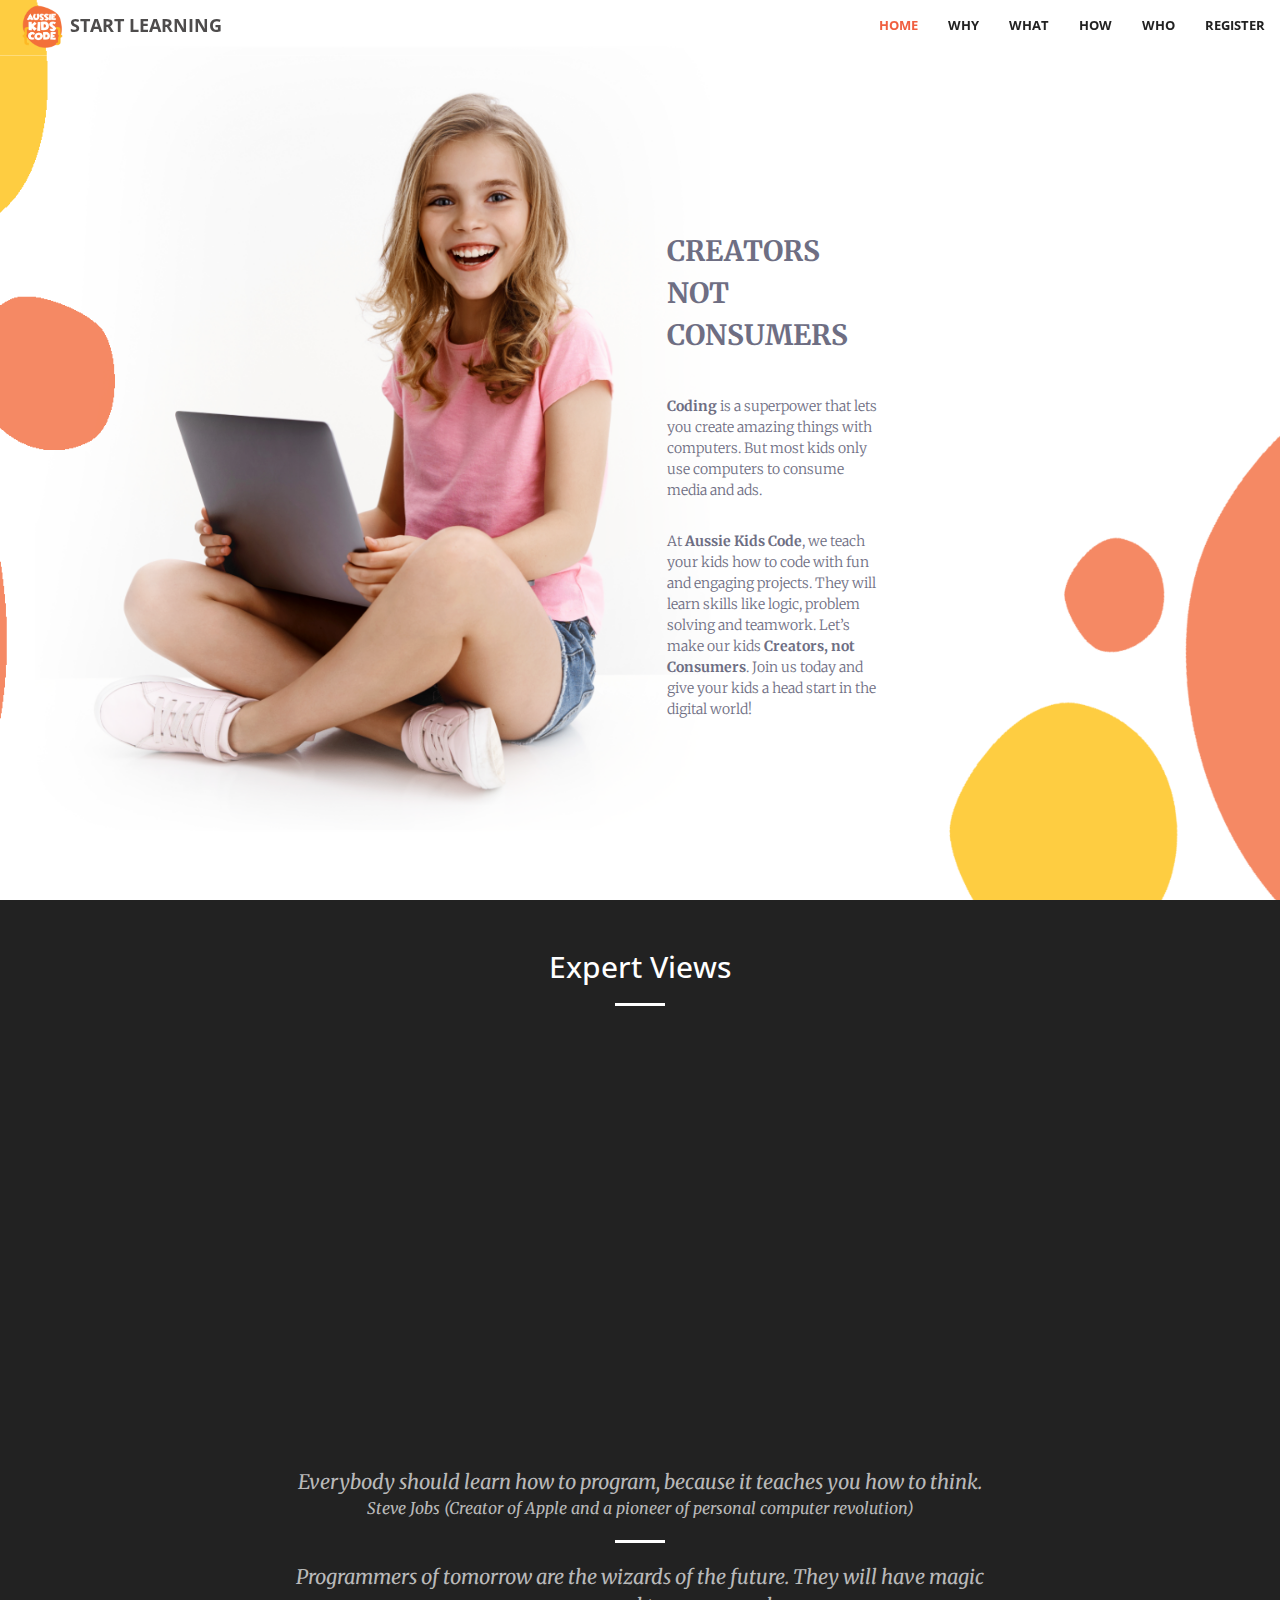
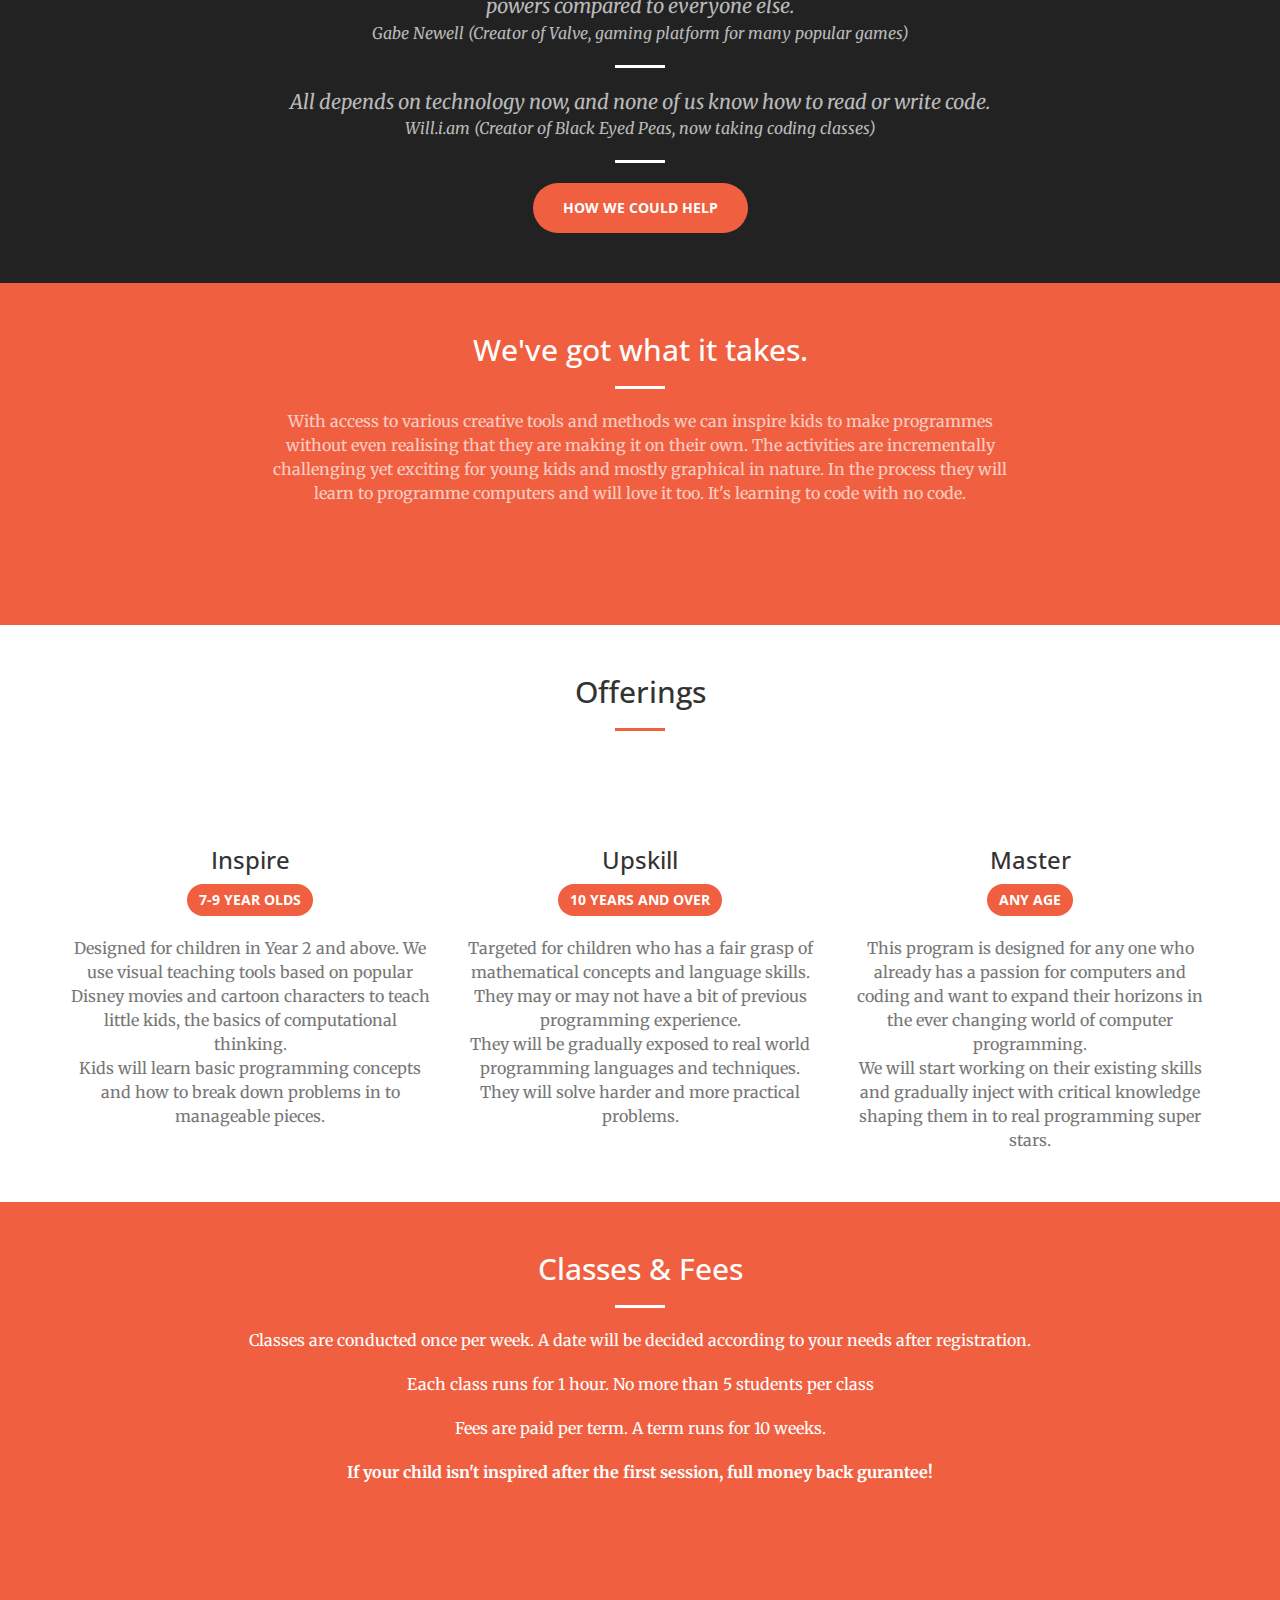
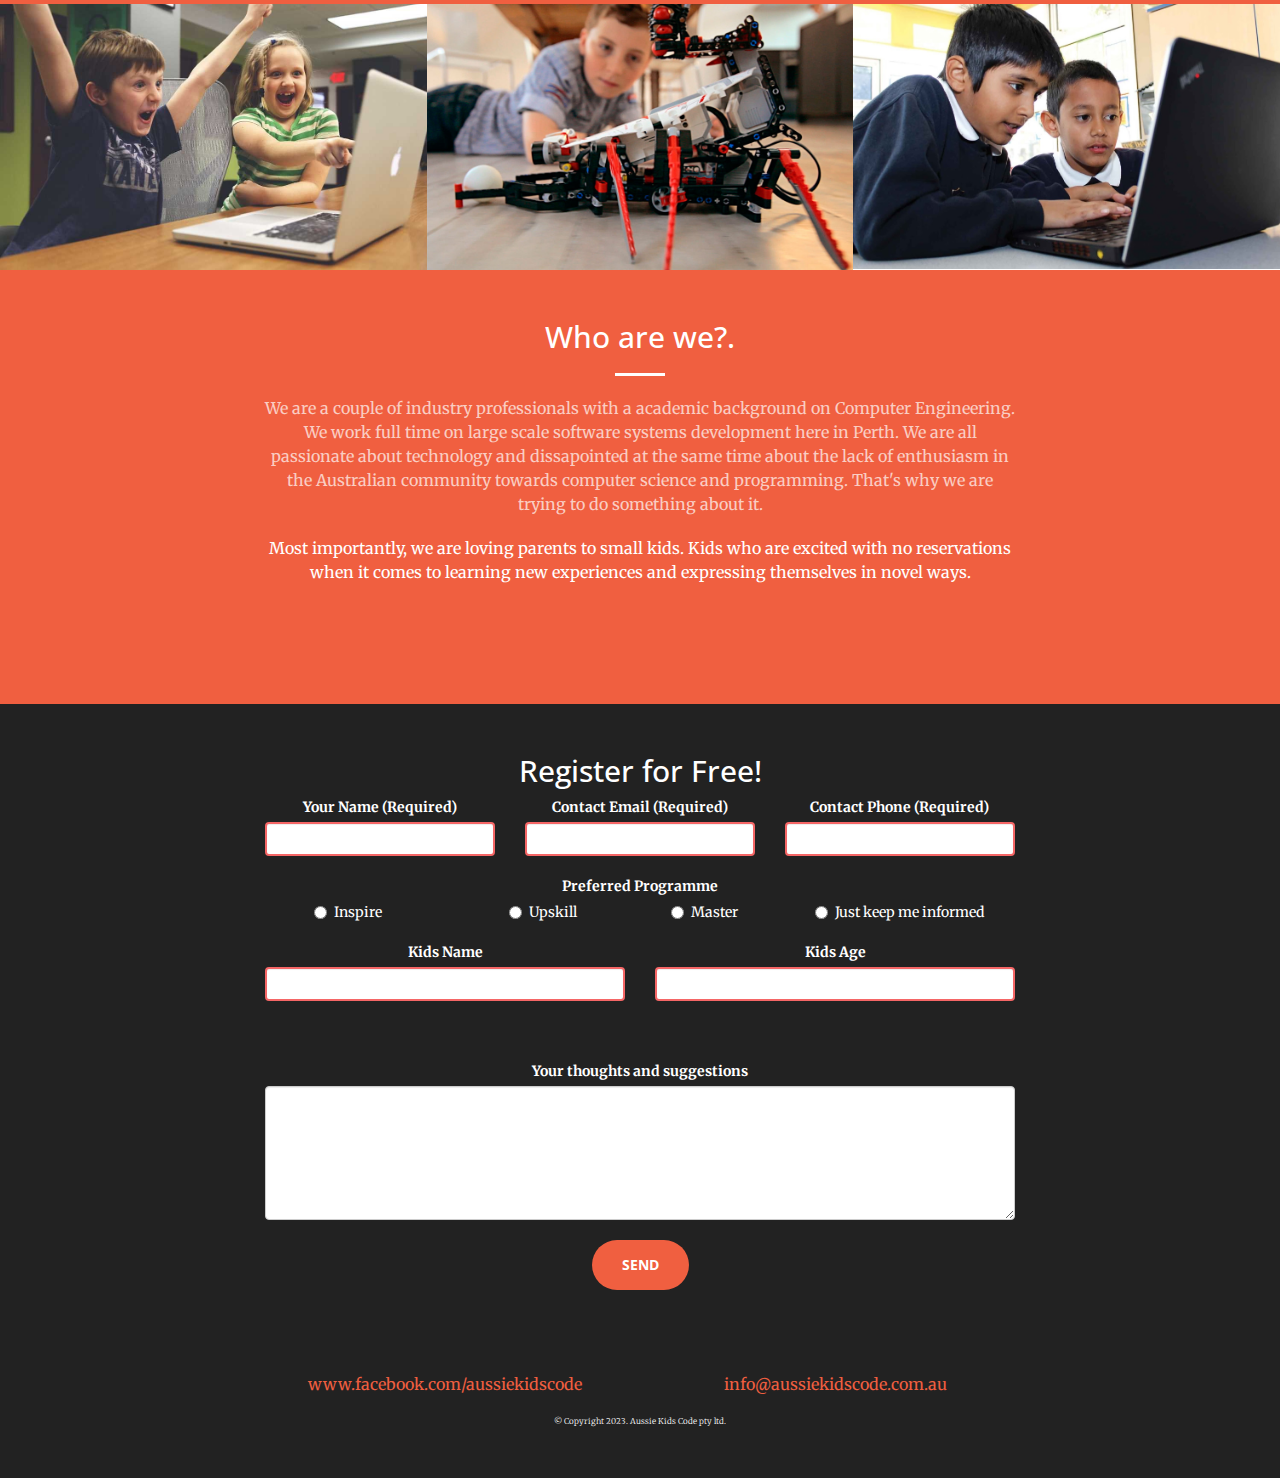
<file: index.html>
﻿<!DOCTYPE html>
<html lang="en">

    <head>
        <meta charset="utf-8">
        <meta http-equiv="X-UA-Compatible" content="IE=edge">
        <meta name="viewport" content="width=device-width, initial-scale=1">
        <meta name="description" content="">
        <meta name="author" content="">
        <title>Aussie Kids Code</title>
        <!-- Bootstrap Core CSS -->
        <link rel="stylesheet" href="css/bootstrap.min.css" type="text/css">
        <link rel="icon" href="favicon.ico" type="image/x-icon" />
        <!-- Custom Fonts -->
        <link href='https://fonts.googleapis.com/css?family=Open+Sans:300italic,400italic,600italic,700italic,800italic,400,300,600,700,800'
        rel='stylesheet' type='text/css'>
        <link href='https://fonts.googleapis.com/css?family=Merriweather:400,300,300italic,400italic,700,700italic,900,900italic'
        rel='stylesheet' type='text/css'>
        <link rel="stylesheet" href="font-awesome/css/font-awesome.min.css" type="text/css">
        <!-- Plugin CSS -->
        <link rel="stylesheet" href="css/animate.min.css" type="text/css">
        <!-- Custom CSS -->
        <link rel="stylesheet" href="css/creative.css" type="text/css">
        <link rel="stylesheet" href="css/site.css" type="text/css">
        <!-- HTML5 Shim and Respond.js IE8 support of HTML5 elements and media queries -->
        <!-- WARNING: Respond.js doesn't work if you view the page via file:// -->
        <!--[if lt IE 9]>
            <script src="https://oss.maxcdn.com/libs/html5shiv/3.7.0/html5shiv.js"></script>
            <script src="https://oss.maxcdn.com/libs/respond.js/1.4.2/respond.min.js"></script>
        <![endif]-->
    </head>

    <body id="page-top">
        <nav id="mainNav" class="navbar navbar-default navbar-fixed-top">
            <div class="container-fluid">
                <!-- Brand and toggle get grouped for better mobile display -->
                <div class="navbar-header">
                    <button type="button" class="navbar-toggle collapsed" data-toggle="collapse" data-target="#bs-example-navbar-collapse-1">
                        <span class="sr-only">Toggle navigation</span>
                        <span class="icon-bar"></span>
                        <span class="icon-bar"></span>
                        <span class="icon-bar"></span>
                    </button>
                       <img src="img\AKC-Logo.png" style="width:10%; float:left; margin:5px"></img>
                    <a class="navbar-brand page-scroll" href="#contact">Start Learning</a>

                </div>
                <!-- Collect the nav links, forms, and other content for toggling -->
                <div class="collapse navbar-collapse" id="bs-example-navbar-collapse-1">
                    <ul class="nav navbar-nav navbar-right">
                         <li>
                            <a class="page-scroll" href="#home">Home</a>
                        </li>
                        <li>
                            <a class="page-scroll" href="#video">Why</a>
                        </li>
                        <li>
                            <a class="page-scroll" href="#services">What</a>
                        </li>
                        <li>
                                <a class="page-scroll" href="#classes">How</a>
                            </li>
                        <li>
                            <a class="page-scroll" href="#team">Who</a>
                        </li>
                        <li>
                            <a class="page-scroll" href="#contact">Register</a>
                        </li>
                    </ul>
                </div>
                <!-- /.navbar-collapse -->
            </div>
            <!-- /.container-fluid -->
        </nav>
        <header id="home">
            <div class="header-content row" >
                <div class="header-content-inner col-md-3"></div>
                <div class="header-content-inner col-md-3"></div>
                <div class="header-content-inner col-md-3 header-content-inner-text" id="header-content-inner-text" style="display: none;">
                     <br/>
                    <br/>
                    <br/>
                    <p class="inner-header">CREATORS not CONSUMERS</p>
                    <br/>
                    <p><b>Coding</b> is a superpower that lets you create amazing things with computers. But most kids only use computers to consume media and ads.</p>
                    <br/>
                    <p>At <b>Aussie Kids Code</b>, we teach your kids how to code with fun and engaging projects. They will learn skills like logic, problem solving and teamwork. Let’s make our kids <b>Creators, not Consumers</b>. Join us today and give your kids a head start in the digital world!</p>
                </div>
                <div class="header-content-inner col-md-3"></div>
            </div>

        </header>
        <section class="bg-dark" id="video">
            <div class="container">
                <div class="row">
                    <div class="col-lg-8 col-lg-offset-2 text-center">
                        <h2 class="section-heading">Expert Views</h2>
                        <hr class="light" />
                        <!-- 4:3 aspect ratio -->
                        <div class="embed-responsive embed-responsive-16by9">
                            <iframe width="560" height="315" src="https://www.youtube.com/embed/nKIu9yen5nc" frameborder="0" allowfullscreen></iframe>

                        </div>
                        <br/>
                         <i class="text-faded-lg-i">
                            Everybody should learn how to program, because it teaches you how to think.
                            <p>Steve Jobs (Creator of Apple and a pioneer of personal computer revolution)</p>
                         </i>
                          <hr class="light"/>
                        <i class="text-faded-lg-i">
                            Programmers of tomorrow are the wizards of the future. They will have magic powers compared to everyone else.
                            <p>Gabe Newell (Creator of Valve, gaming platform for many popular games)</p>
                         </i>
                          <hr class="light"/>
                         <!--<i class="text-faded-lg-i">
                            It's the closest thing we have to a super power.
                            <p>Drew Houston (Creator of Dropbox, premier online backup storage service)</p>
                         </i>
                           <hr class="light"/>-->
                          <i class="text-faded-lg-i">
                           All depends on technology now, and none of us know how to read or write code.
                            <p>Will.i.am (Creator of Black Eyed Peas, now taking coding classes)</p>
                         </i>
                        <hr class="light"/>
                        <a href="#services" class="btn btn-primary btn-xl page-scroll">How we could help</a>
                    </div>
                </div>
            </div>
        </section>
        <section class="bg-primary" id="services">
            <div class="container">
                <div class="row">
                    <div class="col-lg-8 col-lg-offset-2 text-center">
                        <h2 class="section-heading">We've got what it takes.</h2>
                        <hr class="light">
                        <p class="text-faded">With access to various creative tools and methods we can inspire kids to make programmes without even realising that they are making it on their own. The activities are incrementally challenging yet exciting for young kids and mostly graphical in nature. In the process they will learn to programme computers and will love it too. It's learning to code with no code.</p>
                        <a href="#contact" class="btn btn-default btn-xl wow tada">Get Started!</a>
                    </div>
                </div>
            </div>
        </section>
        <section id="offerings">
            <div class="container">
                <div class="row">
                    <div class="col-lg-12 text-center">
                        <h2 class="section-heading">Offerings</h2>
                        <hr class="primary">
                    </div>
                </div>
            </div>
            <div class="container">
                <div class="row">
                    <div class="col-lg-4 col-md-6 text-center">
                        <div class="service-box">
                            <i class="fa fa-4x fa-bolt wow bounceIn text-primary" data-wow-delay=".2s"></i>
                            <h3>Inspire</h3>
                            <button class="btn btn-primary">7-9 year olds</button>
                            <br/><br/>
                            <p class="text-muted" >Designed for children in Year 2 and above. We use visual teaching tools based on popular Disney movies and cartoon characters to teach little kids, the basics of computational thinking.</p>
                            <p class="text-muted">Kids will learn basic programming concepts and how to break down problems in to manageable pieces.</p>
                        </div>
                    </div>
                    <div class="col-lg-4 col-md-6 text-center">
                        <div class="service-box">
                            <i class="fa fa-4x fa-pagelines wow bounceIn text-primary" data-wow-delay=".2s"></i>
                            <h3>Upskill</h3>

                            <button class="btn btn-primary">10 years and over</button>
                            <br/><br/>
                            <p class="text-muted">Targeted for children who has a fair grasp of mathematical concepts and language skills. They may or may not have a bit of previous programming experience.
                            <p class="text-muted"> They will be gradually exposed to real world programming languages and techniques. They will solve harder and more practical problems.</p>
                        </p>
                        </div>
                    </div>
                    <div class="col-lg-4 col-md-6 text-center">
                        <div class="service-box">
                            <i class="fa fa-4x fa-magic wow bounceIn text-primary" data-wow-delay=".3s"></i>
                            <h3>Master</h3>
                            <button class="btn btn-primary">Any age</button>
                            <br/><br/>
                            <p class="text-muted">This program is designed for any one who already has a passion for computers and coding and want to expand their horizons in the ever changing world of computer programming. </p>
                                    <p class="text-muted">We will start working on their existing skills and gradually inject with critical knowledge shaping them in to real programming super stars.</p>
                        </div>
                    </div>
                </div>
            </div>
        </section>
        <section class="bg-primary" id="classes">
                <div class="container">
                        <div class="row">
                                <div class="col-lg-12 text-center">
                                    <h2 class="section-heading">Classes &amp; Fees</h2>
                                    <hr class="light">
                                    <p>Classes are conducted once per week. A date will be decided according to your needs after registration.</p>
                                    <p>Each class runs for 1 hour. No more than 5 students per class</p>
                                    <p>Fees are paid per term. A term runs for 10 weeks.</p>
                                    <p><b>If your child isn't inspired after the first session, full money back gurantee!</b></p>
                                    <a href="#contact" class="btn btn-default btn-xl wow tada">Register for free.</a>
                                </div>
                            </div>
                </div>
        </section>
        <section class="no-padding" id="portfolio">
            <div class="container-fluid">
                <div class="row no-gutter">
                    <div class="col-lg-4 col-sm-6">
                        <a href="#" class="portfolio-box">
                        <img src="img/portfolio/2kidshappy2.jpg" class="img-responsive" alt="">
                        <div class="portfolio-box-caption">
                            <div class="portfolio-box-caption-content">
                                <div class="project-category text-faded">
                                    </div>
                                <div class="project-name">
                                    Inspire
                                </div>
                            </div>
                        </div>
                    </a>
                    </div>
                    <div class="col-lg-4 col-sm-6">
                        <a href="#" class="portfolio-box">
                        <img src="img/portfolio/legomindstorm1.png" class="img-responsive" alt="">
                        <div class="portfolio-box-caption">
                            <div class="portfolio-box-caption-content">
                                <div class="project-category text-faded">

                                </div>
                                <div class="project-name">
                                    Upskill
                                </div>
                            </div>
                        </div>
                    </a>
                    </div>
                    <div class="col-lg-4 col-sm-6">
                        <a href="#" class="portfolio-box">
                        <img src="img/portfolio/two-children-working-on-computer.jpg" class="img-responsive" alt="">
                        <div class="portfolio-box-caption">
                            <div class="portfolio-box-caption-content">
                                <div class="project-category text-faded">

                                </div>
                                <div class="project-name">
                                    Master
                                </div>
                            </div>
                        </div>
                    </a>
                    </div>
                </div>
            </div>
        </section>
        <section id="team" class="bg-primary">
            <div class="container">
                <div class="row">
                    <div class="col-lg-8 col-lg-offset-2 text-center">
                        <h2 class="section-heading">Who are we?.</h2>
                            <hr class="light">
                            <p class="text-faded">We are a couple of industry professionals with a academic background on Computer Engineering. We work full
                            time on large scale software systems development here in Perth. We are all passionate about technology and dissapointed at
                            the same time about the lack of enthusiasm in the Australian community towards computer science and programming. That's why we are trying to
                            do something about it.</p>
                            <p>Most importantly, we are loving parents to small kids. Kids who are excited with no reservations when it comes to learning new experiences and expressing themselves in novel ways. </p>
                            <a href="#contact" class="btn btn-default btn-xl wow tada">Register for free.</a>
                    </div>
                </div>
            </div>
        </section>

        <section id="contact" class="bg-dark">
            <div class="container">
                <div class="row">
                <div class="col-lg-8 col-lg-offset-2 text-center">
                    <div class="contact-form">
                        <h2 class="section-heading">Register for Free!</h2>
                        <form role="form" class=".form-inline" id="contact-form" name="contact-form">
                            <div class="row" style="display:none" id="successMsg">
                                <div class="col-lg-12">
                                    <div class="alert alert-success text-center" >
                                      <strong>Thank you!</strong> Your response is received. We will be in touch shortly.
                                    </div>
                                </div>
                            </div>
                            <div class="row" style="display:none" id="failureMsg">
                                <div class="col-lg-12">
                                    <div class="alert alert-danger text-center" >
                                      <strong>Sorry!</strong> We failed to deliver the message. Can you please try again?
                                    </div>
                                </div>
                            </div>
                             <div class="row" style="display:none" id="progressBar">
                                <div class="col-lg-12">
                                 <div class="progress-bar progress-bar-striped active" role="progressbar"  aria-valuenow="100" aria-valuemin="0" aria-valuemax="100" style="width:100%">
                                    Sending message
                                </div>
                                    </div>
                            </div>
                            <div class="row">
                                    <div class="col-lg-4">
                                        <label for="mail">Your Name (Required)</label>
                                        <input type="text" class="form-control" id="name" name="name" required >
                                    </div>
                                    <div class="col-lg-4">
                                        <label for="mail">Contact Email (Required)</label>
                                        <input type="email" class="form-control" id="email" name="email" required>
                                    </div>
                                     <div class="col-lg-4">
                                        <label for="phone">Contact Phone (Required)</label>
                                        <input type="text" class="form-control" id="phone" name="phone" required>
                                    </div>
                                </div>
                                <br/>
                            <div class="row">
                                    <div class="col-lg-12">
                                        <label for="prg">Preferred Programme</label>
                                    </div>
                               </div>

                               <div class="row" id="prgSelection">
                                   <div class="col-lg-3">
                                       <label class="radio-inline">
                                         <input type="radio" name="inlineRadioOptions" id="prg" value="Inspire" class="rdoption"> Inspire
                                       </label>
                                   </div>
                                    <div class="col-lg-3">
                                       <label class="radio-inline">
                                         <input type="radio" name="inlineRadioOptions" id="prg" value="Upskill" class="rdoption"> Upskill
                                       </label>
                                   </div>
                                    <div class="col-lg-2">
                                       <label class="radio-inline">
                                         <input type="radio" name="inlineRadioOptions" id="prg" value="Master" class="rdoption"> Master
                                       </label>
                                   </div>
                                   <div class="col-lg-4">
                                       <label class="radio-inline">
                                         <input type="radio" name="inlineRadioOptions" id="prg" value="None" class="rdoption">Just keep me informed
                                       </label>
                                       </div>
                                   </div>
                               </div>
                               <br/>
                            <div class="row">
                                <div class="col-lg-6">
                                    <label for="name">Kids Name</label>
                                    <input type="text" class="form-control" id="kidsname" name="kidsname" required>
                                </div>
                                <div class="col-lg-6">
                                    <label for="age">Kids Age</label>
                                    <input type="text" class="form-control" id="kidsage" name="kidsage" required>
                                </div>
                            </div>
                            <br/>

                              <br/>

                            <br/>
                            <div class="row">
                                <div class="col-lg-12">
                                    <label for="message">Your thoughts and suggestions</label>
                                    <textarea class="form-control" rows="6" id="comments"></textarea>
                                </div>
                            </div>
<br/>
                            <div class="row">
                                  <!--<a href="#" class="btn btn-primary btn-xl" onclick="javascript:return submitForm();">Send</a>-->
								   <button href="#" class="btn btn-primary btn-xl" type="submit">Send</button>
                            </div>
                        </form>
                        <br/>
                        <br/>
                </div>


                    <!-- <div class="col-lg-8 col-lg-offset-2 text-center">
                        <h2 class="section-heading">Let's Get In Touch!</h2>
                        <hr class="primary">
                        <p>Ready to give your child a great gift for future? </p>
                            <p>Give us a call or send us an email and we will get back to you right away!</p>
                    </div> -->
                    <div class="col-lg-4 col-lg-offset-2 text-center">
                        <i class="fa fa-facebook fa-3x wow bounceIn"></i>
                        <p>
                            <a href="https://www.facebook.com/aussiekidscode" target="_blank">www.facebook.com/aussiekidscode</a>
                        </p>
                    </div>
                    <div class="col-lg-4 text-center">
                        <i class="fa fa-envelope-o fa-3x wow bounceIn" data-wow-delay=".1s"></i>
                        <p>
                            <a href="mailto:info@aussiekidscode.com.au">info@aussiekidscode.com.au</a>
                        </p>
                    </div>

                </div>
                  <div class="row">
                    <div class="col-md-12">
                        <div class="footer text-center">
                            <span>&copy; Copyright 2023. Aussie Kids Code pty ltd.</span>
                        </div>
                    </div>
                </div>
            </div>
        </section>
        <!-- jQuery -->
        <script src="js/jquery.js"></script>
		<script src="js/jquery.validate.js"></script>
        <!-- Bootstrap Core JavaScript -->
        <script src="js/bootstrap.min.js"></script>
        <!-- Plugin JavaScript -->
        <script src="js/jquery.easing.min.js"></script>
        <script src="js/jquery.fittext.js"></script>
        <script src="js/wow.min.js"></script>
        <!-- Custom Theme JavaScript -->
        <script src="js/creative.js"></script>
        <script>
			$().ready(function() {
			  $("#contact-form").validate({
				messages: {
					email: "Please enter a valid email address",
                    name: "Please enter your name",
                    phone: "Please enter your phone number"
				},
				errorClass : "form-error",
				submitHandler: function(form) {
                       $(':input[type="submit"]').prop('disabled', true);
					submitForm();
				  }
				});
			});
              function submitForm() {
                var responseObj = {};
                responseObj.name = $("#kidsname").val();
                responseObj.age = $("#kidsage").val();
                responseObj.parentsName = $("#name").val();
                responseObj.email = $("#email").val();
                responseObj.phone = $("#phone").val();

                if (responseObj.age === '' || responseObj.name === '') {
                    alert("Please enter kids age and name");
                    return;
                }

                if (responseObj.parentsName === '' || responseObj.email === '' || responseObj.phone === '') {
                    alert("Please enter your name, email and phone number");
                    return;
                }


                // responseObj.name = 'f';
                // responseObj.age = 8;
                // responseObj.parentsName = 'f';
                // responseObj.email = 'fff';
                // responseObj.phone = 04040;


                var selection = $("#prgSelection input[type='radio']:checked");
                if (selection.length > 0) {
                    responseObj.course = selection.val();
                }
                else{
                    responseObj.course = "None";
                };

                responseObj.comment = $("#comments").val();
                  console.log(JSON.stringify(responseObj));

                  var params = "name=" + responseObj.name +
                      "&age=" + responseObj.age +
                      "&parentsName=" + responseObj.parentsName +
                      "&email=" + responseObj.email +
                      "&phone=" + responseObj.phone +
                      "&course=" + responseObj.course +
                      "&comment=" + responseObj.comment;

                $("#successMsg").hide();
                $("#failureMsg").hide();
                $("#progressBar").show();
                $.ajax({
                    contentType: 'application/json',
                    data: JSON.stringify(responseObj),
                    type: "GET",
                    //url: "http://localhost:63070/api/mail/registration?" + params,
                    url : "https://tnuapiv2.azurewebsites.net/api/mail/registration?" + params,
                    success : function (data) {
                        console.log(data);
                        $("#successMsg").show();
                        $("#progressBar").hide();
                        $(':input[type="submit"]').prop('disabled', false);
                         ClearInput();
                    },
                    error: function () {
                        console.error("Sending failed");
                        $("#failureMsg").show();
                        $("#progressBar").hide();
                        $(':input[type="submit"]').prop('disabled', false);
                    }
                });
                return false;
            }

             function ClearInput(){
                $("#kidsname").val('');
                $("#kidsage").val('');
                $("#name").val('');
                $("#email").val('');
                $("#phone").val('');
                $("#comments").val('');
                $('.rdoption').prop('checked', false);
             }
             $(document).ready(function() {
                $("#header-content-inner-text").fadeIn(3000);
            });
        </script>
		<!-- Global Site Tag (gtag.js) - Google Analytics -->
		<script async src="https://www.googletagmanager.com/gtag/js?id=UA-107428270-1"></script>
		<script>
		  window.dataLayer = window.dataLayer || [];
		  function gtag(){dataLayer.push(arguments)};
		  gtag('js', new Date());

		  gtag('config', 'UA-107428270-1');
		</script>

    </body>

</html>
</file>
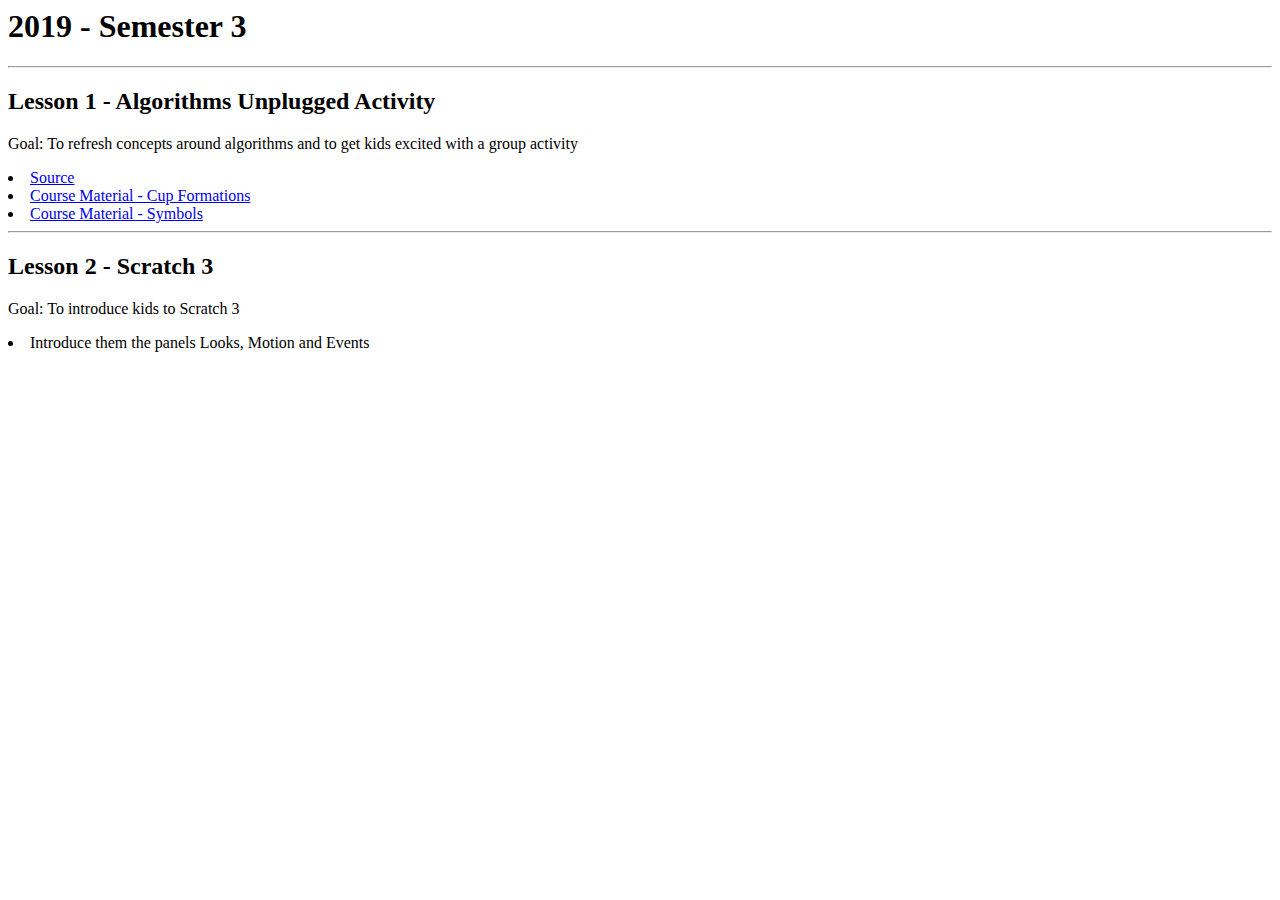
<file: inspire.html>
<html>
    <h1>2019 - Semester 3</h1>
    <hr/>
    <h2>Lesson 1 - Algorithms Unplugged Activity</h2>
    <p>Goal: To refresh concepts around algorithms and to get kids excited with a group activity</p>
    <li><a href="https://curriculum.code.org/csf-18/coursee/1/">Source</a></li>
    <li><a href="https://drive.google.com/file/d/0B5EtbgRo8FVhX0ZvSTJaSWhUS3M/view">Course Material - Cup Formations</a></li>
    <li><a href="https://drive.google.com/file/d/0B5EtbgRo8FVhZUh2ZURHenpYU0E/view">Course Material - Symbols </a></li>
<hr/>
    <h2>Lesson 2 - Scratch 3 </h2>
    <p>Goal: To introduce kids to Scratch 3</p>
    <li>Introduce them the panels Looks, Motion and Events </li>
</html>
</file>
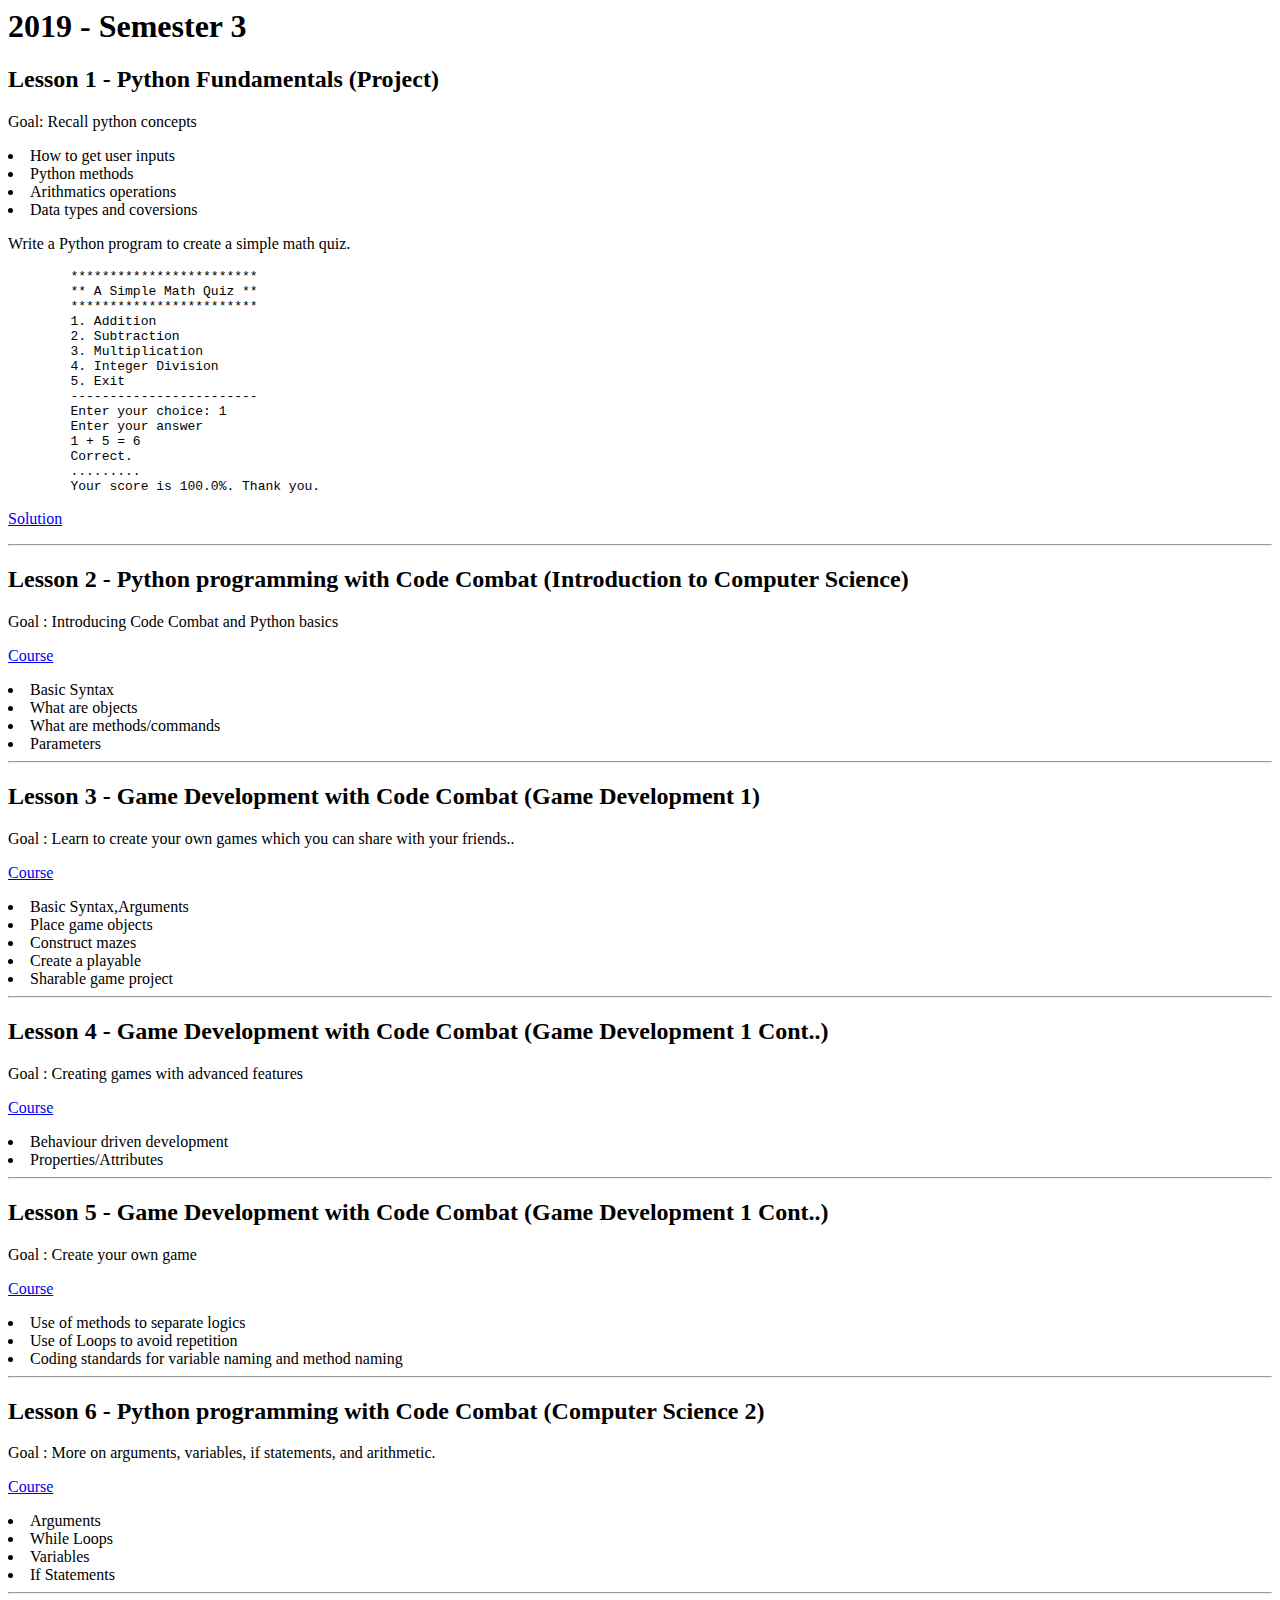
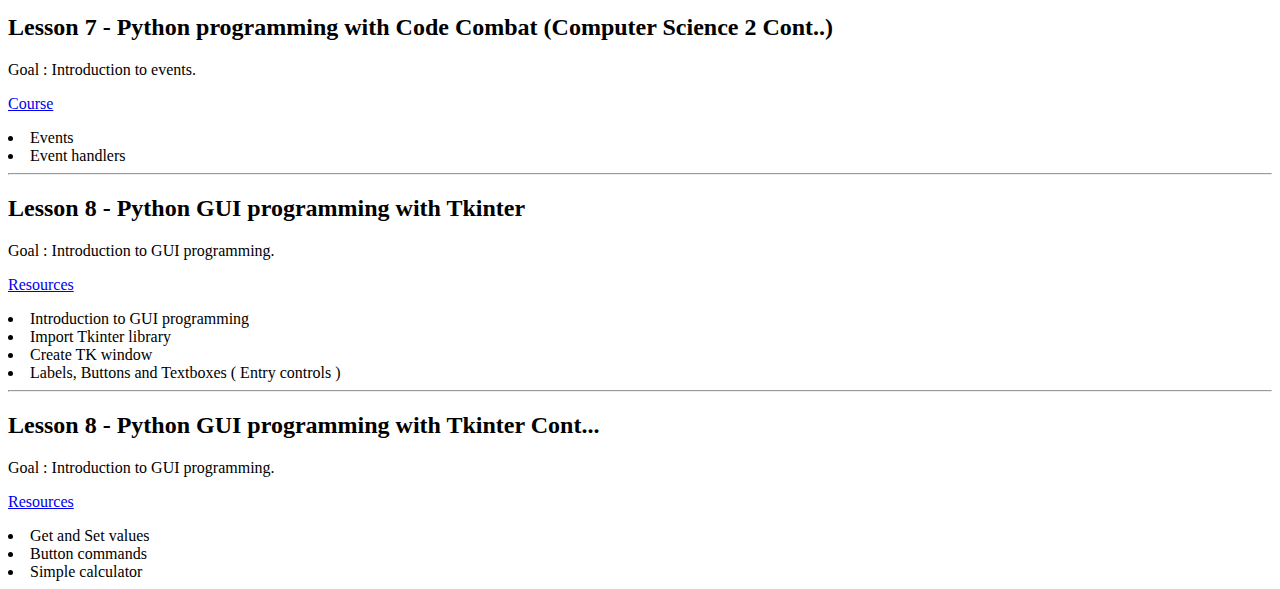
<file: master.html>
<html>
    <h1>2019 - Semester 3</h1>
    <h2>Lesson 1 - Python Fundamentals  (Project)</h2>
    <p>Goal: Recall python concepts</p>
    <li>How to get user inputs</li>
    <li>Python methods</li>
    <li>Arithmatics operations</li>
	<li>Data types and coversions</li>	
	<p>Write a Python program to create a simple math quiz.</p>
	<p><pre>
	************************                                                         
	** A Simple Math Quiz **                                                         
	************************                                                         
	1. Addition                                                                      
	2. Subtraction                                                                   
	3. Multiplication                                                                
	4. Integer Division                                                              
	5. Exit                                                                          
	------------------------                                                         
	Enter your choice: 1                                                             
	Enter your answer                                                                
	1 + 5 = 6                                                                        
	Correct.                                                                         
	.........                                        
	Your score is 100.0%. Thank you. </pre></p>
 
<p><a href="solution_lesson1.py">Solution</a></p>
<hr/>
 <h2>Lesson 2 - Python programming with Code Combat (Introduction to Computer Science)</h2>
 <p>Goal : Introducing Code Combat and Python basics</p>
<p> <a href="https://codecombat.com/play/level/dungeons-of-kithgard?course=560f1a9f22961295f9427742&codeLanguage=python">Course</a></p>
<li>Basic Syntax</li>
 <li>What are objects</li>
 <li>What are methods/commands</li>
 <li>Parameters</li> 
 
 <hr/>
<h2>Lesson 3 - Game Development with Code Combat (Game Development 1)</h2>
<p>Goal : Learn to create your own games which you can share with your friends.. </p>
<p> <a href="https://codecombat.com/play/level/defense-of-plainswood?course=5632661322961295f9428638&codeLanguage=python">Course</a></p>
<li>Basic Syntax,Arguments</li>
<li>Place game objects</li>
<li>Construct mazes</li> 
<li>Create a playable</li> 
<li>Sharable game project</li> 
<hr/>
<h2>Lesson 4 - Game Development with Code Combat (Game Development 1 Cont..)</h2>
<p>Goal : Creating games with advanced features </p>
<p> <a href="https://codecombat.com/play/level/behavior-driven-development?course=5789587aad86a6efb573701e&codeLanguage=python">Course</a></p>
<li>Behaviour driven development </li>
<li>Properties/Attributes</li>
<hr/>
<h2>Lesson 5 - Game Development with Code Combat (Game Development 1 Cont..)</h2>
<p>Goal : Create your own game </p>
<p> <a href="https://codecombat.com/play/level/tabula-rasa?course=5789587aad86a6efb573701e&codeLanguage=python">Course</a></p>
<li>Use of methods to separate logics</li>
<li>Use of Loops to avoid repetition</li>
<li>Coding standards for variable naming and method naming</li>
<hr/>

<h2>Lesson 6 - Python programming with Code Combat (Computer Science 2)</h2>
<p>Goal : More on arguments, variables, if statements, and arithmetic. </p>
<p> <a href="https://codecombat.com/play/level/defense-of-plainswood?course=5632661322961295f9428638&codeLanguage=python">Course</a></p>
<li>Arguments</li>
<li>While Loops</li> 
<li>Variables</li> 
<li>If Statements</li>  

<hr/>
<h2>Lesson 7 - Python programming with Code Combat (Computer Science 2 Cont..)</h2>
<p>Goal : Introduction to events. </p>
<p> <a href="https://codecombat.com/play/level/buddys-name-a?course=5632661322961295f9428638&codeLanguage=python">Course</a></p>
<li>Events</li>
<li>Event handlers</li> 

<hr/>
<h2>Lesson 8 - Python GUI programming with Tkinter</h2>
<p>Goal : Introduction to GUI programming. </p>
<p> <a href="https://likegeeks.com/python-gui-examples-tkinter-tutorial/">Resources</a></p>
<li>Introduction to GUI programming</li>
<li>Import Tkinter library</li> 
<li>Create TK window</li> 
<li>Labels, Buttons and Textboxes ( Entry controls ) </li> 

<hr/>
<h2>Lesson 8 - Python GUI programming with Tkinter Cont...</h2>
<p>Goal : Introduction to GUI programming. </p>
<p> <a href="https://likegeeks.com/python-gui-examples-tkinter-tutorial/">Resources</a></p>
<li>Get and Set values</li>
<li>Button commands</li> 
<li>Simple calculator</li>  
</html>
</file>
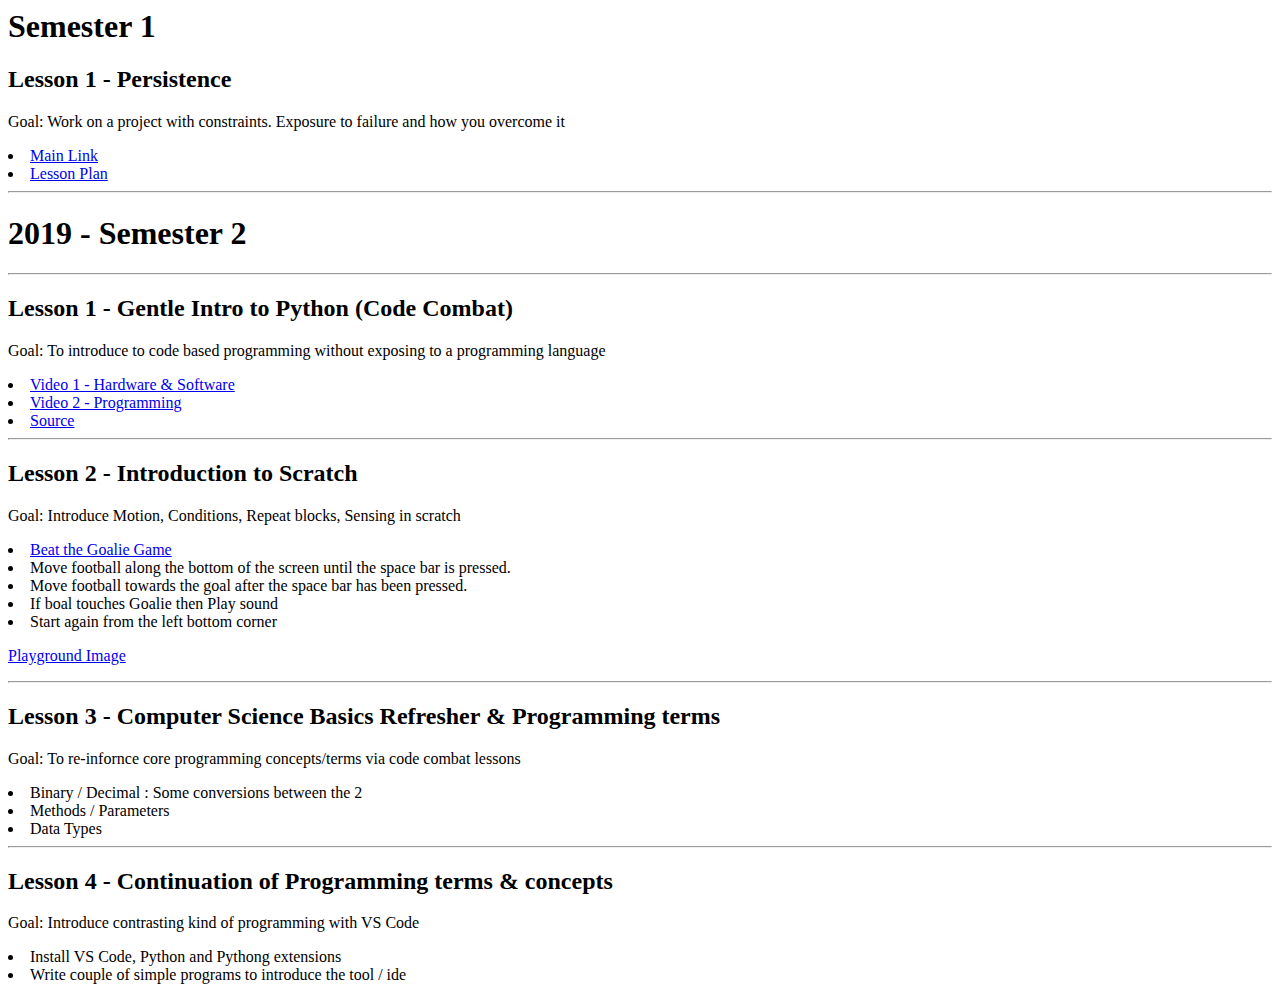
<file: upskill.html>
<html>
    <h1>Semester 1</h1>
    <h2>Lesson 1 - Persistence</h2>
    <p>Goal: Work on a project with constraints. Exposure to failure and how you overcome it</p>
    <li><a href=https://code.org/curriculum/course1/9/Teacher>Main Link</a></li>
    <li><a href="https://code.org/curriculum/course1/9/Activity9-BuildingFoundation.pdf">Lesson Plan</a></li>
    <hr/>
	<h1>2019 - Semester 2</h1>
	<hr/>
    <h2>Lesson 1 - Gentle Intro to Python (Code Combat)</h2>
    <p>Goal: To introduce to code based programming without exposing to a programming language</p>
    <li><a href="https://www.khanacademy.org/computing/computer-science/how-computers-work2/v/khan-academy-and-codeorg-hardware-and-software">Video 1 - Hardware & Software</a></li>
    <li><a href="https://www.khanacademy.org/computing/computer-programming/programming/intro-to-programming/v/programming-intro">Video 2 - Programming</a></li>
    <li><a href="https://codecombat.com/play/dungeon">Source</a></li>
    <hr/>
    <h2>Lesson 2 - Introduction to Scratch </h2>

    <p>Goal: Introduce Motion, Conditions, Repeat blocks, Sensing in scratch</p>
    <li><a href=https://scratch.mit.edu/projects/208913232>Beat the Goalie Game</a></li>
    <li>Move football along the bottom of the screen until the space bar is pressed.</li>
    <li>Move football towards the goal after the space bar has been pressed.</li> 
    <li>If boal touches Goalie then Play sound</li>
    <li>Start again from the left bottom corner</li>
    <p><a href="playground.png">Playground Image</a></p>
<!-- Next
1. Move the Goalie from left to right
2. Set a timer and a goal counter ( Using broadcast and variables ) -->

	
	<hr/>
    <h2>Lesson 3 - Computer Science Basics Refresher & Programming terms</h2>
    <p>Goal: To re-infornce core programming concepts/terms via code combat lessons</p>
    <li> Binary / Decimal : Some conversions between the 2</li>
    <li> Methods / Parameters </li>
    <li> Data Types </li>

	<hr/>
    <h2>Lesson 4 - Continuation of Programming terms & concepts</h2>
    <p>Goal: Introduce contrasting kind of programming with VS Code</p>
    <li> Install VS Code, Python and Pythong extensions</li>
    <li> Write couple of simple programs to introduce the tool / ide </li>
	
</html>
</file>
<file: css/site.css>
input:invalid {
    border: 2px solid #F56666;
  }
  
  input:valid {
    border: 2px solid green;
  }
</file>
<file: css/creative.css>
/*!
 * Start Bootstrap - Creative Bootstrap Theme (http://startbootstrap.com)
 * Code licensed under the Apache License v2.0.
 * For details, see http://www.apache.org/licenses/LICENSE-2.0.
 */

html,
body {
    width: 100%;
    height: 100%;
}

body {
    font-family: Merriweather,'Helvetica Neue',Arial,sans-serif;
}

hr {
    max-width: 50px;
    border-color: #f05f40;
    border-width: 3px;
}

hr.light {
    border-color: #fff;
}

a {
    color: #f05f40;
    -webkit-transition: all .35s;
    -moz-transition: all .35s;
    transition: all .35s;
}

a:hover,
a:focus {
    color: #eb3812;
}

h1,
h2,
h3,
h4,
h5,
h6 {
    font-family: 'Open Sans','Helvetica Neue',Arial,sans-serif;
}

p {
    margin-bottom: 20px;
    font-size: 16px;
    line-height: 1.5;
}

.bg-primary {
    background-color: #f05f40;
}

.bg-dark {
    color: #fff;
    background-color: #222;
}

.text-faded {
    color: rgba(255,255,255,.7);
}

.text-faded-lg-i {
    color: rgba(255,255,255,.7);
    font-size: 20px;
    font-style: italic
}

section {
    padding: 50px 0;
}

aside {
    padding: 50px 0;
}

.no-padding {
    padding: 0;
}

.navbar-default {
    border-color: rgba(34,34,34,.05);
    font-family: 'Open Sans','Helvetica Neue',Arial,sans-serif;
    background-color: #fff;
    -webkit-transition: all .35s;
    -moz-transition: all .35s;
    transition: all .35s;
}

.navbar-default .navbar-header .navbar-brand {
    text-transform: uppercase;
    font-family: 'Open Sans','Helvetica Neue',Arial,sans-serif;
    font-weight: 700;
    color: #f05f40;
}

.navbar-default .navbar-header .navbar-brand:hover,
.navbar-default .navbar-header .navbar-brand:focus {
    color: #eb3812;
}

.navbar-default .nav > li>a,
.navbar-default .nav>li>a:focus {
    text-transform: uppercase;
    font-size: 13px;
    font-weight: 700;
    color: #222;
}

.navbar-default .nav > li>a:hover,
.navbar-default .nav>li>a:focus:hover {
    color: #f05f40;
}

.navbar-default .nav > li.active>a,
.navbar-default .nav>li.active>a:focus {
    color: #f05f40!important;
    background-color: transparent;
}

.navbar-default .nav > li.active>a:hover,
.navbar-default .nav>li.active>a:focus:hover {
    background-color: transparent;
}

header {
    position: relative;
    width: 100%;
    max-width: 100%;
    height: auto;
    min-height: auto;
    text-align: center;
    color: #fff;
    background-image: url(../img/header.png);
    background-position: center;
    -webkit-background-size: cover;
    -moz-background-size: cover;
    background-size: cover;
    -o-background-size: cover;
}

header .header-content {
    position: relative;
    width: 100%;
    padding: 100px 15px;
    text-align: left;
}

header .header-content .header-content-inner .inner-header {
    text-transform: uppercase;
    font-weight: 700;
    color: rgba(50,50,80);
    margin-bottom: 20px;
}

header .header-content .header-content-inner hr {
    margin: 30px auto;
}

header .header-content .header-content-inner p {
    font-size: 16px;
    font-weight: 300;
    color: rgba(50,50,80);
    margin-bottom: 10px;
}

.footer {
    font-size: 8px;
    font-weight: 300;
}

@media(min-width:768px) {

    .navbar-default {
        border-color: rgba(255,255,255,.3);
        background-color: transparent;
    }

    .navbar-default .navbar-header .navbar-brand {
        /* color: rgba(255,255,255,.7); */
        color: rgb(78, 76, 76);
    }

    .navbar-default .navbar-header .navbar-brand:hover,
    .navbar-default .navbar-header .navbar-brand:focus {
        color: #fff;
    }

    .navbar-default .nav > li>a,
    .navbar-default .nav>li>a:focus {
        /* color: rgba(255,255,255,.7); */
        color:#222
    }

    .navbar-default .nav > li>a:hover,
    .navbar-default .nav>li>a:focus:hover {
        color: #ea7156;
    }

    .navbar-default.affix {
        border-color: rgba(34,34,34,.05);
        background-color: #fff;
    }

    .navbar-default.affix .navbar-header .navbar-brand {
        font-size: 14px;
        color: #f05f40;
    }

    .navbar-default.affix .navbar-header .navbar-brand:hover,
    .navbar-default.affix .navbar-header .navbar-brand:focus {
        color: #eb3812;
    }

    .navbar-default.affix .nav > li>a,
    .navbar-default.affix .nav>li>a:focus {
        color: #222;
    }

    .navbar-default.affix .nav > li>a:hover,
    .navbar-default.affix .nav>li>a:focus:hover {
        color: #f05f40;
    }

    .portfolio-box .portfolio-box-caption .portfolio-box-caption-content .project-category {
        font-size: 16px;
    }

    .portfolio-box .portfolio-box-caption .portfolio-box-caption-content .project-name {
        font-size: 22px;
    }

    header {
        min-height: 100%;
    }

    header .header-content {
        position: absolute;
        top: 50%;
        padding: 0 50px;
        -webkit-transform: translateY(-50%);
        -ms-transform: translateY(-50%);
        transform: translateY(-50%);
    }

    header .header-content .header-content-inner {
        margin-right: auto;
        margin-left: auto;
        max-width: 1000px;
    }

    header .header-content .header-content-inner p {
        margin-right: auto;
        margin-left: auto;
        max-width: 80%;
        font-size: 1em;
    }

    header .header-content .header-content-inner .inner-header {
        font-size: 2em;
    }
}

@media (max-width: 576px) {
    header  {
        top:20px;
        background-image: url(../img/header-sm.png);
        padding-bottom: 70px;
    }

    header .header-content .header-content-inner .inner-header {
        color: rgba(255,255,255);
        margin-bottom: 10px;
        font-size: 2em;
    }

    header .header-content .header-content-inner p {
        color: rgba(255,255,255);
        font-size: 1em;
    }

    header .header-content-inner-text{
        top:180px;
        margin-left:20px
    }

    header .header-content-inner-text div::after {
        content: "";
        display: table;
        clear: both;
      }
 }


.section-heading {
    margin-top: 0;
}

.service-box {
    margin: 50px auto 0;
    max-width: 400px;
}

@media(min-width:992px) {
    .service-box {
        margin: 20px auto 0;
    }
}

.service-box p {
    margin-bottom: 0;
}

.portfolio-box {
    display: block;
    position: relative;
    margin: 0 auto;
    max-width: 650px;
}

.portfolio-box .portfolio-box-caption {
    display: block;
    position: absolute;
    bottom: 0;
    width: 100%;
    height: 100%;
    text-align: center;
    color: #fff;
    opacity: 0;
    background: rgba(240,95,64,.9);
    -webkit-transition: all .35s;
    -moz-transition: all .35s;
    transition: all .35s;
}

.portfolio-box .portfolio-box-caption .portfolio-box-caption-content {
    position: absolute;
    top: 50%;
    width: 100%;
    text-align: center;
    transform: translateY(-50%);
}

.portfolio-box .portfolio-box-caption .portfolio-box-caption-content .project-category,
.portfolio-box .portfolio-box-caption .portfolio-box-caption-content .project-name {
    padding: 0 15px;
    font-family: 'Open Sans','Helvetica Neue',Arial,sans-serif;
}

.portfolio-box .portfolio-box-caption .portfolio-box-caption-content .project-category {
    text-transform: uppercase;
    font-size: 14px;
    font-weight: 600;
}

.portfolio-box .portfolio-box-caption .portfolio-box-caption-content .project-name {
    font-size: 18px;
}

.portfolio-box:hover .portfolio-box-caption {
    opacity: 1;
}

.call-to-action h2 {
    margin: 0 auto 20px;
}

.text-primary {
    color: #f05f40;
}

.no-gutter > [class*=col-] {
    padding-right: 0;
    padding-left: 0;
}

.btn-default {
    border-color: #fff;
    color: #222;
    background-color: #fff;
    -webkit-transition: all .35s;
    -moz-transition: all .35s;
    transition: all .35s;
}

.btn-default:hover,
.btn-default:focus,
.btn-default.focus,
.btn-default:active,
.btn-default.active,
.open > .dropdown-toggle.btn-default {
    border-color: #ededed;
    color: #222;
    background-color: #f2f2f2;
}

.btn-default:active,
.btn-default.active,
.open > .dropdown-toggle.btn-default {
    background-image: none;
}

.btn-default.disabled,
.btn-default[disabled],
fieldset[disabled] .btn-default,
.btn-default.disabled:hover,
.btn-default[disabled]:hover,
fieldset[disabled] .btn-default:hover,
.btn-default.disabled:focus,
.btn-default[disabled]:focus,
fieldset[disabled] .btn-default:focus,
.btn-default.disabled.focus,
.btn-default[disabled].focus,
fieldset[disabled] .btn-default.focus,
.btn-default.disabled:active,
.btn-default[disabled]:active,
fieldset[disabled] .btn-default:active,
.btn-default.disabled.active,
.btn-default[disabled].active,
fieldset[disabled] .btn-default.active {
    border-color: #fff;
    background-color: #fff;
}

.btn-default .badge {
    color: #fff;
    background-color: #222;
}

.btn-primary {
    border-color: #f05f40;
    color: #fff;
    background-color: #f05f40;
    -webkit-transition: all .35s;
    -moz-transition: all .35s;
    transition: all .35s;
}

.btn-primary:hover,
.btn-primary:focus,
.btn-primary.focus,
.btn-primary:active,
.btn-primary.active,
.open > .dropdown-toggle.btn-primary {
    border-color: #ed431f;
    color: #fff;
    background-color: #ee4b28;
}

.btn-primary:active,
.btn-primary.active,
.open > .dropdown-toggle.btn-primary {
    background-image: none;
}

.btn-primary.disabled,
.btn-primary[disabled],
fieldset[disabled] .btn-primary,
.btn-primary.disabled:hover,
.btn-primary[disabled]:hover,
fieldset[disabled] .btn-primary:hover,
.btn-primary.disabled:focus,
.btn-primary[disabled]:focus,
fieldset[disabled] .btn-primary:focus,
.btn-primary.disabled.focus,
.btn-primary[disabled].focus,
fieldset[disabled] .btn-primary.focus,
.btn-primary.disabled:active,
.btn-primary[disabled]:active,
fieldset[disabled] .btn-primary:active,
.btn-primary.disabled.active,
.btn-primary[disabled].active,
fieldset[disabled] .btn-primary.active {
    border-color: #f05f40;
    background-color: #f05f40;
}

.btn-primary .badge {
    color: #f05f40;
    background-color: #fff;
}

.btn {
    border: 0;
    border-radius: 300px;
    text-transform: uppercase;
    font-family: 'Open Sans','Helvetica Neue',Arial,sans-serif;
    font-weight: 700;
}

.btn-xl {
    padding: 15px 30px;
}

::-moz-selection {
    text-shadow: none;
    color: #fff;
    background: #222;
}

::selection {
    text-shadow: none;
    color: #fff;
    background: #222;
}

img::selection {
    color: #fff;
    background: 0 0;
}

img::-moz-selection {
    color: #fff;
    background: 0 0;
}

body {
    webkit-tap-highlight-color: #222;
}

label.form-error{
	color:#f05f40;
	font-size:11px
}
</file>
